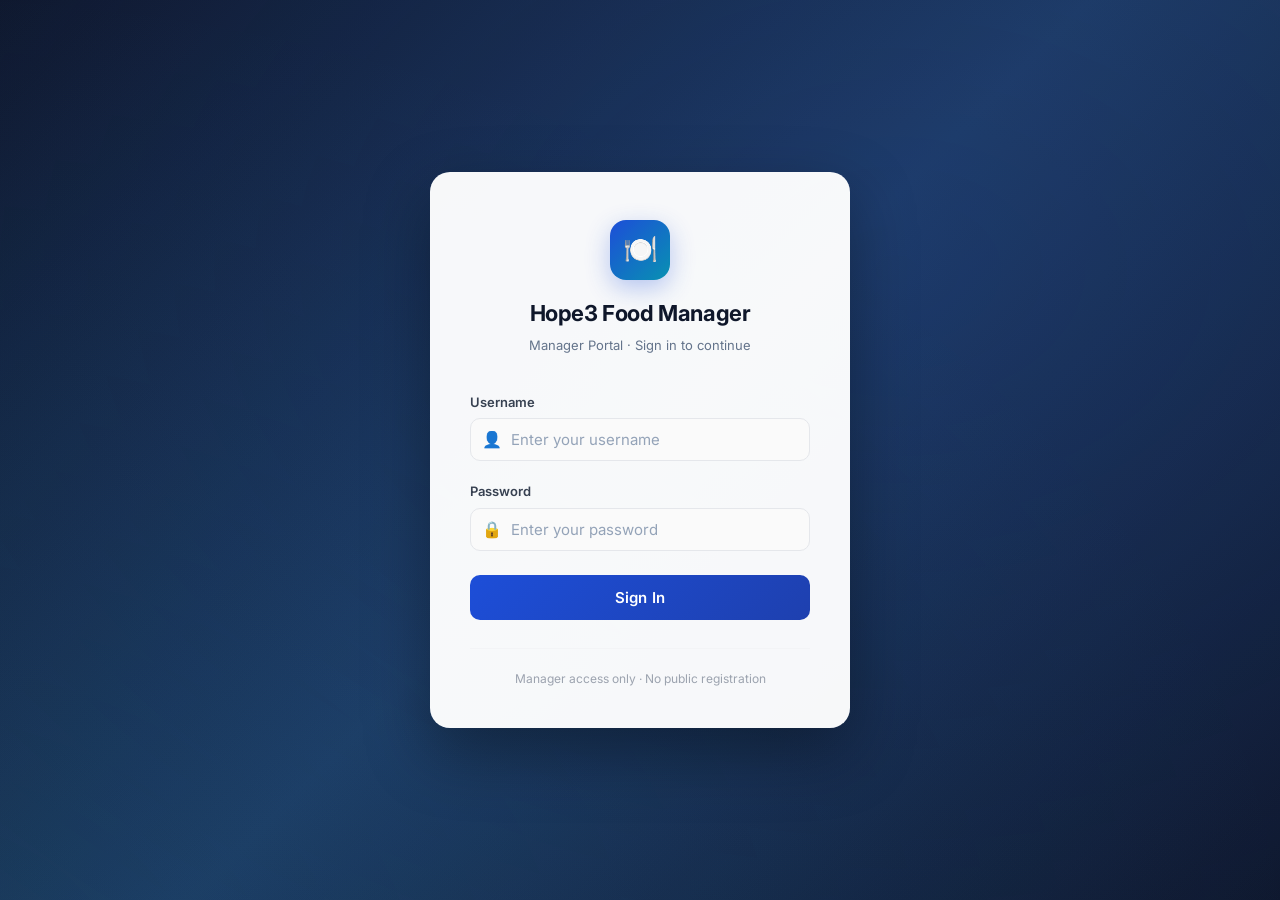
<file: index.html>
<!DOCTYPE html>
<html lang="en">
<head>
  <meta charset="UTF-8">
  <meta name="viewport" content="width=device-width, initial-scale=1.0">
  <title>Hope3 Food Manager</title>
  <meta name="description" content="Hope3 Food Management System — redirecting">
  <script>
    // Redirect to dashboard if authenticated, otherwise to login
    const token = sessionStorage.getItem('fm_token');
    if (token) {
      window.location.replace('dashboard.html');
    } else {
      window.location.replace('login.html');
    }
  </script>
</head>
<body>
  <p>Redirecting…</p>
</body>
</html>
</file>
<file: css/style.css>
/* ============================================================
   style.css — Global design system
   Hope3 Food Management System
   ============================================================ */

@import url('https://fonts.googleapis.com/css2?family=Inter:wght@300;400;500;600;700&display=swap');

/* ── CSS Variables ─────────────────────────────────────────── */
:root {
  /* Brand */
  --color-primary:        #1D4ED8;
  --color-primary-hover:  #1E40AF;
  --color-primary-light:  #EFF6FF;

  /* Status colours */
  --color-eat-bg:         #DCFCE7;
  --color-eat-text:       #15803D;
  --color-eat-border:     #86EFAC;
  --color-eat-solid:      #16A34A;

  --color-not-eat-bg:     #FEE2E2;
  --color-not-eat-text:   #DC2626;
  --color-not-eat-border: #FECACA;
  --color-not-eat-solid:  #DC2626;

  --color-informed-bg:    #E0F2FE;
  --color-informed-text:  #0369A1;
  --color-informed-border:#BAE6FD;
  --color-informed-solid: #0891B2;

  --color-not-set-bg:     #F8FAFC;
  --color-not-set-text:   #94A3B8;
  --color-not-set-border: #CBD5E1;

  /* Surface & background */
  --color-bg:             #F1F5F9;
  --color-surface:        #FFFFFF;
  --color-surface-alt:    #F8FAFC;
  --color-border:         #E2E8F0;
  --color-border-strong:  #CBD5E1;

  /* Text */
  --color-text:           #0F172A;
  --color-text-secondary: #475569;
  --color-text-muted:     #94A3B8;

  /* Feedback */
  --color-success:        #16A34A;
  --color-success-bg:     #F0FDF4;
  --color-error:          #DC2626;
  --color-error-bg:       #FEF2F2;
  --color-warning:        #D97706;
  --color-warning-bg:     #FFFBEB;
  --color-info:           #0369A1;
  --color-info-bg:        #F0F9FF;

  /* Navigation */
  --nav-height:           60px;
  --nav-bg:               #0F172A;
  --nav-text:             #CBD5E1;
  --nav-text-active:      #FFFFFF;
  --nav-border:           #1E293B;

  /* Spacing */
  --space-xs:   4px;
  --space-sm:   8px;
  --space-md:   16px;
  --space-lg:   24px;
  --space-xl:   32px;
  --space-2xl:  48px;

  /* Radius */
  --radius-sm:  6px;
  --radius-md:  10px;
  --radius-lg:  14px;
  --radius-xl:  20px;
  --radius-full: 9999px;

  /* Shadows */
  --shadow-sm:  0 1px 3px rgba(0,0,0,.08), 0 1px 2px rgba(0,0,0,.06);
  --shadow-md:  0 4px 12px rgba(0,0,0,.08), 0 2px 4px rgba(0,0,0,.05);
  --shadow-lg:  0 10px 30px rgba(0,0,0,.10), 0 4px 6px rgba(0,0,0,.05);

  /* Transitions */
  --transition: 0.18s ease;
  --transition-slow: 0.3s ease;
}

/* ── Reset ──────────────────────────────────────────────────── */
*, *::before, *::after {
  box-sizing: border-box;
  margin: 0;
  padding: 0;
}

html {
  font-size: 16px;
  -webkit-text-size-adjust: 100%;
  scroll-behavior: smooth;
}

body {
  font-family: 'Inter', -apple-system, BlinkMacSystemFont, 'Segoe UI', sans-serif;
  background: var(--color-bg);
  color: var(--color-text);
  line-height: 1.6;
  min-height: 100vh;
}

a { color: var(--color-primary); text-decoration: none; }
a:hover { text-decoration: underline; }
button { cursor: pointer; font-family: inherit; }
input, select, textarea { font-family: inherit; }

/* ── Navigation ─────────────────────────────────────────────── */
.nav {
  position: fixed;
  top: 0;
  left: 0;
  right: 0;
  height: var(--nav-height);
  background: var(--nav-bg);
  border-bottom: 1px solid var(--nav-border);
  display: flex;
  align-items: center;
  padding: 0 var(--space-xl);
  z-index: 1000;
  gap: var(--space-xl);
}

.nav-brand {
  display: flex;
  align-items: center;
  gap: var(--space-sm);
  text-decoration: none;
  flex-shrink: 0;
}

.nav-brand-icon {
  width: 32px;
  height: 32px;
  background: var(--color-primary);
  border-radius: var(--radius-sm);
  display: flex;
  align-items: center;
  justify-content: center;
  font-size: 17px;
}

.nav-brand-text {
  font-size: 16px;
  font-weight: 700;
  color: var(--nav-text-active);
  letter-spacing: -0.3px;
}

.nav-links {
  display: flex;
  align-items: center;
  gap: var(--space-xs);
  list-style: none;
  flex: 1;
}

.nav-link {
  display: flex;
  align-items: center;
  gap: var(--space-xs);
  padding: 6px 14px;
  border-radius: var(--radius-sm);
  font-size: 14px;
  font-weight: 500;
  color: var(--nav-text);
  text-decoration: none;
  transition: background var(--transition), color var(--transition);
}

.nav-link:hover {
  background: rgba(255,255,255,.07);
  color: var(--nav-text-active);
  text-decoration: none;
}

.nav-link.active {
  background: rgba(29,78,216,.25);
  color: var(--nav-text-active);
}

.nav-right {
  display: flex;
  align-items: center;
  gap: var(--space-md);
  margin-left: auto;
}

.nav-manager-name {
  font-size: 13px;
  color: var(--nav-text);
}

.nav-manager-name span {
  font-weight: 600;
  color: var(--nav-text-active);
}

.btn-logout {
  display: flex;
  align-items: center;
  gap: var(--space-xs);
  padding: 6px 14px;
  background: transparent;
  border: 1px solid #334155;
  border-radius: var(--radius-sm);
  font-size: 13px;
  font-weight: 500;
  color: var(--nav-text);
  transition: all var(--transition);
}

.btn-logout:hover {
  background: rgba(220,38,38,.15);
  border-color: rgba(220,38,38,.4);
  color: #FCA5A5;
}

/* Page body offset for fixed nav */
.page-body {
  padding-top: var(--nav-height);
  min-height: 100vh;
}

.main-content {
  max-width: 1280px;
  margin: 0 auto;
  padding: var(--space-xl) var(--space-xl);
}

/* ── Page Header ────────────────────────────────────────────── */
.page-header {
  margin-bottom: var(--space-xl);
}

.page-title {
  font-size: 22px;
  font-weight: 700;
  color: var(--color-text);
  letter-spacing: -0.4px;
}

.page-subtitle {
  font-size: 14px;
  color: var(--color-text-secondary);
  margin-top: 4px;
}

/* ── Cards ──────────────────────────────────────────────────── */
.card {
  background: var(--color-surface);
  border: 1px solid var(--color-border);
  border-radius: var(--radius-lg);
  box-shadow: var(--shadow-sm);
}

.card-header {
  padding: var(--space-md) var(--space-lg);
  border-bottom: 1px solid var(--color-border);
  display: flex;
  align-items: center;
  justify-content: space-between;
  gap: var(--space-md);
}

.card-title {
  font-size: 15px;
  font-weight: 600;
  color: var(--color-text);
}

.card-body {
  padding: var(--space-lg);
}

/* ── Buttons ─────────────────────────────────────────────────── */
.btn {
  display: inline-flex;
  align-items: center;
  gap: var(--space-xs);
  padding: 8px 18px;
  border-radius: var(--radius-sm);
  font-size: 14px;
  font-weight: 500;
  border: 1px solid transparent;
  transition: all var(--transition);
  white-space: nowrap;
  line-height: 1;
}

.btn:disabled {
  opacity: 0.5;
  cursor: not-allowed;
}

.btn-primary {
  background: var(--color-primary);
  color: #fff;
  border-color: var(--color-primary);
}
.btn-primary:hover:not(:disabled) { background: var(--color-primary-hover); }

.btn-secondary {
  background: var(--color-surface);
  color: var(--color-text);
  border-color: var(--color-border-strong);
}
.btn-secondary:hover:not(:disabled) {
  background: var(--color-surface-alt);
  border-color: #94A3B8;
}

.btn-danger {
  background: var(--color-error-bg);
  color: var(--color-error);
  border-color: #FECACA;
}
.btn-danger:hover:not(:disabled) {
  background: #FEE2E2;
}

.btn-success {
  background: var(--color-success);
  color: #fff;
}
.btn-success:hover:not(:disabled) { background: #15803D; }

.btn-sm {
  padding: 5px 12px;
  font-size: 13px;
}

.btn-icon {
  padding: 7px;
  border-radius: var(--radius-sm);
}

/* ── Form Elements ──────────────────────────────────────────── */
.form-group {
  display: flex;
  flex-direction: column;
  gap: 6px;
}

.form-label {
  font-size: 13px;
  font-weight: 500;
  color: var(--color-text-secondary);
}

.form-input,
.form-select {
  padding: 9px 12px;
  background: var(--color-surface);
  border: 1px solid var(--color-border-strong);
  border-radius: var(--radius-sm);
  font-size: 14px;
  color: var(--color-text);
  transition: border-color var(--transition), box-shadow var(--transition);
  width: 100%;
}

.form-input:focus,
.form-select:focus {
  outline: none;
  border-color: var(--color-primary);
  box-shadow: 0 0 0 3px rgba(29,78,216,.12);
}

.form-input::placeholder { color: var(--color-text-muted); }

/* ── Search Bar ─────────────────────────────────────────────── */
.search-wrap {
  position: relative;
}

.search-wrap .search-icon {
  position: absolute;
  left: 11px;
  top: 50%;
  transform: translateY(-50%);
  color: var(--color-text-muted);
  pointer-events: none;
  font-size: 15px;
}

.search-input {
  padding-left: 36px !important;
}

/* ── Status Badges ──────────────────────────────────────────── */
.status-badge {
  display: inline-flex;
  align-items: center;
  justify-content: center;
  gap: 5px;
  padding: 5px 14px;
  border-radius: var(--radius-full);
  font-size: 12.5px;
  font-weight: 600;
  border: 1.5px solid transparent;
  cursor: pointer;
  transition: all var(--transition);
  min-width: 108px;
  user-select: none;
  white-space: nowrap;
}

.status-badge:hover {
  filter: brightness(0.93);
  transform: scale(1.02);
}

.status-eat {
  background: var(--color-eat-bg);
  color: var(--color-eat-text);
  border-color: var(--color-eat-border);
}

.status-not-eat {
  background: var(--color-not-eat-bg);
  color: var(--color-not-eat-text);
  border-color: var(--color-not-eat-border);
}

.status-informed {
  background: var(--color-informed-bg);
  color: var(--color-informed-text);
  border-color: var(--color-informed-border);
}

.status-not-set {
  background: var(--color-not-set-bg);
  color: var(--color-not-set-text);
  border-color: var(--color-not-set-border);
  border-style: dashed;
}

/* Changed indicator */
.status-badge.changed {
  outline: 2px solid var(--color-warning);
  outline-offset: 1px;
}

/* ── Tables ─────────────────────────────────────────────────── */
.table-wrapper {
  overflow-x: auto;
  -webkit-overflow-scrolling: touch;
}

.data-table {
  width: 100%;
  border-collapse: collapse;
  font-size: 14px;
}

.data-table th {
  text-align: left;
  font-size: 12px;
  font-weight: 600;
  color: var(--color-text-muted);
  text-transform: uppercase;
  letter-spacing: 0.6px;
  padding: 10px 16px;
  background: var(--color-surface-alt);
  border-bottom: 1px solid var(--color-border);
  white-space: nowrap;
  position: sticky;
  top: 0;
}

.data-table td {
  padding: 12px 16px;
  border-bottom: 1px solid var(--color-border);
  vertical-align: middle;
}

.data-table tbody tr:last-child td { border-bottom: none; }

.data-table tbody tr {
  transition: background var(--transition);
}

.data-table tbody tr:hover {
  background: var(--color-surface-alt);
}

/* ── Toast Notifications ────────────────────────────────────── */
.toast-container {
  position: fixed;
  top: calc(var(--nav-height) + 12px);
  right: var(--space-lg);
  z-index: 9999;
  display: flex;
  flex-direction: column;
  gap: var(--space-sm);
  pointer-events: none;
}

.toast {
  display: flex;
  align-items: center;
  gap: 10px;
  padding: 12px 18px;
  border-radius: var(--radius-md);
  box-shadow: var(--shadow-lg);
  font-size: 14px;
  font-weight: 500;
  max-width: 360px;
  pointer-events: auto;
  animation: toast-slide-in 0.25s ease;
  border: 1px solid transparent;
}

.toast-icon { font-size: 16px; flex-shrink: 0; }

.toast-success {
  background: var(--color-success-bg);
  color: var(--color-success);
  border-color: #BBF7D0;
}
.toast-error {
  background: var(--color-error-bg);
  color: var(--color-error);
  border-color: #FECACA;
}
.toast-warning {
  background: var(--color-warning-bg);
  color: var(--color-warning);
  border-color: #FDE68A;
}
.toast-info {
  background: var(--color-info-bg);
  color: var(--color-info);
  border-color: #BAE6FD;
}

.toast-exit {
  animation: toast-slide-out 0.22s ease forwards;
}

@keyframes toast-slide-in {
  from { opacity: 0; transform: translateX(24px); }
  to   { opacity: 1; transform: translateX(0); }
}

@keyframes toast-slide-out {
  from { opacity: 1; transform: translateX(0); }
  to   { opacity: 0; transform: translateX(24px); }
}

/* ── Modal ───────────────────────────────────────────────────── */
.modal-overlay {
  position: fixed;
  inset: 0;
  background: rgba(0,0,0,.45);
  z-index: 2000;
  display: flex;
  align-items: center;
  justify-content: center;
  padding: var(--space-lg);
  animation: fade-in 0.18s ease;
}

.modal {
  background: var(--color-surface);
  border-radius: var(--radius-lg);
  box-shadow: var(--shadow-lg);
  width: 100%;
  max-width: 460px;
  animation: modal-slide-in 0.2s ease;
}

.modal-header {
  display: flex;
  align-items: center;
  justify-content: space-between;
  padding: var(--space-md) var(--space-lg);
  border-bottom: 1px solid var(--color-border);
}

.modal-title {
  font-size: 16px;
  font-weight: 600;
}

.modal-close {
  background: none;
  border: none;
  font-size: 20px;
  color: var(--color-text-muted);
  padding: 4px;
  border-radius: 4px;
  transition: all var(--transition);
}
.modal-close:hover { background: var(--color-surface-alt); color: var(--color-text); }

.modal-body {
  padding: var(--space-lg);
  display: flex;
  flex-direction: column;
  gap: var(--space-md);
}

.modal-footer {
  display: flex;
  gap: var(--space-sm);
  justify-content: flex-end;
  padding: var(--space-md) var(--space-lg);
  border-top: 1px solid var(--color-border);
}

@keyframes fade-in {
  from { opacity: 0; }
  to   { opacity: 1; }
}

@keyframes modal-slide-in {
  from { opacity: 0; transform: translateY(-16px) scale(0.97); }
  to   { opacity: 1; transform: translateY(0) scale(1); }
}

/* ── Loading Overlay ────────────────────────────────────────── */
.loading-overlay {
  position: absolute;
  inset: 0;
  background: rgba(255,255,255,.75);
  border-radius: inherit;
  display: flex;
  align-items: center;
  justify-content: center;
  z-index: 10;
}

.spinner {
  width: 28px;
  height: 28px;
  border: 3px solid var(--color-border);
  border-top-color: var(--color-primary);
  border-radius: 50%;
  animation: spin 0.7s linear infinite;
}

@keyframes spin { to { transform: rotate(360deg); } }

/* ── Empty State ─────────────────────────────────────────────── */
.empty-state {
  display: flex;
  flex-direction: column;
  align-items: center;
  justify-content: center;
  padding: var(--space-2xl) var(--space-xl);
  text-align: center;
  color: var(--color-text-muted);
}

.empty-icon {
  font-size: 40px;
  margin-bottom: var(--space-md);
  opacity: 0.5;
}

.empty-title {
  font-size: 15px;
  font-weight: 600;
  color: var(--color-text-secondary);
  margin-bottom: 6px;
}

.empty-subtitle {
  font-size: 13px;
}

/* ── Badge / Pill ────────────────────────────────────────────── */
.badge {
  display: inline-flex;
  align-items: center;
  padding: 2px 10px;
  border-radius: var(--radius-full);
  font-size: 12px;
  font-weight: 600;
}

.badge-active   { background: var(--color-eat-bg);    color: var(--color-eat-text); }
.badge-inactive { background: var(--color-not-eat-bg); color: var(--color-not-eat-text); }

/* ── Utilities ───────────────────────────────────────────────── */
.text-muted    { color: var(--color-text-muted); font-size: 13px; }
.text-sm       { font-size: 13px; }
.text-xs       { font-size: 12px; }
.fw-600        { font-weight: 600; }
.d-none        { display: none !important; }
.sr-only {
  position: absolute; width: 1px; height: 1px;
  padding: 0; margin: -1px; overflow: hidden;
  clip: rect(0,0,0,0); white-space: nowrap; border: 0;
}

.flex          { display: flex; }
.flex-center   { display: flex; align-items: center; }
.gap-sm        { gap: var(--space-sm); }
.gap-md        { gap: var(--space-md); }
.mt-sm         { margin-top: var(--space-sm); }
.mt-md         { margin-top: var(--space-md); }
.ml-auto       { margin-left: auto; }

/* ── Responsive ──────────────────────────────────────────────── */
@media (max-width: 768px) {
  .main-content {
    padding: var(--space-md);
  }

  .nav {
    padding: 0 var(--space-md);
    gap: var(--space-md);
  }

  .nav-brand-text { display: none; }

  .nav-manager-name { display: none; }
}

@media (max-width: 480px) {
  .nav-links .nav-link span { display: none; }
  .nav-link { padding: 6px 10px; }
}
</file>
<file: css/attendance.css>
/* ============================================================
   attendance.css — College Attendance Page Styles
   Hope3 Food Management System
   ============================================================ */

/* ── Attendance Status Colours ──────────────────────────────── */
:root {
  --color-present-bg:     #DCFCE7;
  --color-present-text:   #15803D;
  --color-present-border: #86EFAC;
  --color-present-solid:  #16A34A;

  --color-absent-bg:      #FEE2E2;
  --color-absent-text:    #DC2626;
  --color-absent-border:  #FECACA;
  --color-absent-solid:   #DC2626;

  --color-not-marked-bg:     #F8FAFC;
  --color-not-marked-text:   #94A3B8;
  --color-not-marked-border: #CBD5E1;
}

/* ── Date Navigator (reused from dashboard) ─────────────────── */
.date-navigator {
  display: flex;
  align-items: center;
  justify-content: center;
  gap: var(--space-sm);
  margin-bottom: var(--space-xl);
  flex-wrap: wrap;
}

.btn-nav-arrow {
  width: 38px;
  height: 38px;
  border-radius: var(--radius-sm);
  border: 1px solid var(--color-border-strong);
  background: var(--color-surface);
  font-size: 18px;
  color: var(--color-text-secondary);
  display: flex;
  align-items: center;
  justify-content: center;
  transition: all var(--transition);
  flex-shrink: 0;
}

.btn-nav-arrow:hover {
  background: var(--color-primary);
  color: #fff;
  border-color: var(--color-primary);
}

.date-display {
  display: flex;
  align-items: center;
  gap: var(--space-sm);
  padding: 8px 20px;
  background: var(--color-surface);
  border: 1px solid var(--color-border-strong);
  border-radius: var(--radius-md);
  cursor: pointer;
  min-width: 200px;
  transition: all var(--transition);
  box-shadow: var(--shadow-sm);
}

.date-display:hover {
  border-color: var(--color-primary);
  box-shadow: 0 0 0 3px rgba(29,78,216,.10);
}

.date-text {
  font-size: 15px;
  font-weight: 600;
  color: var(--color-text);
}

.date-day-label {
  font-size: 12px;
  color: var(--color-text-muted);
}

.date-picker-input {
  position: absolute;
  opacity: 0;
  pointer-events: none;
  width: 0;
  height: 0;
}

.btn-today {
  padding: 8px 16px;
  background: var(--color-primary-light);
  border: 1px solid rgba(29,78,216,.2);
  border-radius: var(--radius-sm);
  font-size: 13px;
  font-weight: 600;
  color: var(--color-primary);
  transition: all var(--transition);
}

.btn-today:hover {
  background: var(--color-primary);
  color: #fff;
  border-color: var(--color-primary);
}

/* ── Summary Cards ──────────────────────────────────────────── */
.att-summary-cards {
  display: grid;
  grid-template-columns: repeat(3, 1fr);
  gap: var(--space-md);
  margin-bottom: var(--space-xl);
}

@media (max-width: 640px) {
  .att-summary-cards {
    grid-template-columns: 1fr;
  }
}

.att-summary-card {
  background: var(--color-surface);
  border: 1px solid var(--color-border);
  border-radius: var(--radius-lg);
  box-shadow: var(--shadow-sm);
  padding: var(--space-lg);
  display: flex;
  align-items: center;
  gap: var(--space-md);
  transition: box-shadow var(--transition);
}

.att-summary-card:hover {
  box-shadow: var(--shadow-md);
}

.att-summary-icon {
  width: 48px;
  height: 48px;
  border-radius: var(--radius-md);
  display: flex;
  align-items: center;
  justify-content: center;
  font-size: 22px;
  flex-shrink: 0;
}

.att-summary-card-total .att-summary-icon  { background: #EFF6FF; }
.att-summary-card-present .att-summary-icon { background: var(--color-present-bg); }
.att-summary-card-absent .att-summary-icon  { background: var(--color-absent-bg); }

.att-summary-info {}

.att-summary-value {
  font-size: 28px;
  font-weight: 700;
  color: var(--color-text);
  line-height: 1.1;
}

.att-summary-card-present .att-summary-value { color: var(--color-present-text); }
.att-summary-card-absent .att-summary-value  { color: var(--color-absent-text); }

.att-summary-label {
  font-size: 13px;
  color: var(--color-text-muted);
  margin-top: 2px;
}

/* ── Unsaved Banner ─────────────────────────────────────────── */
.unsaved-banner {
  display: flex;
  align-items: center;
  justify-content: space-between;
  gap: var(--space-md);
  padding: 12px var(--space-lg);
  background: var(--color-warning-bg);
  border: 1px solid #FDE68A;
  border-radius: var(--radius-md);
  margin-bottom: var(--space-md);
  animation: slide-down 0.2s ease;
  flex-wrap: wrap;
}

@keyframes slide-down {
  from { opacity: 0; transform: translateY(-8px); }
  to   { opacity: 1; transform: translateY(0); }
}

.unsaved-text {
  display: flex;
  align-items: center;
  gap: var(--space-sm);
  font-size: 14px;
  font-weight: 500;
  color: var(--color-warning);
}

.unsaved-actions {
  display: flex;
  gap: var(--space-sm);
}

/* ── Attendance Table Section ───────────────────────────────── */
.att-table-section {
  background: var(--color-surface);
  border: 1px solid var(--color-border);
  border-radius: var(--radius-lg);
  box-shadow: var(--shadow-sm);
  overflow: hidden;
  position: relative;
}

.att-table-header {
  display: flex;
  align-items: center;
  justify-content: space-between;
  gap: var(--space-md);
  padding: var(--space-md) var(--space-lg);
  border-bottom: 1px solid var(--color-border);
  flex-wrap: wrap;
}

.att-table-title {
  font-size: 15px;
  font-weight: 600;
  color: var(--color-text);
}

.att-table-subtitle {
  font-size: 13px;
  color: var(--color-text-muted);
  margin-top: 2px;
}

.att-table-actions {
  display: flex;
  align-items: center;
  gap: var(--space-sm);
  flex-wrap: wrap;
}

/* Attendance table */
.att-table {
  width: 100%;
  border-collapse: collapse;
  font-size: 14px;
}

.att-table th {
  text-align: left;
  font-size: 12px;
  font-weight: 600;
  color: var(--color-text-muted);
  text-transform: uppercase;
  letter-spacing: 0.6px;
  padding: 10px 20px;
  background: var(--color-surface-alt);
  border-bottom: 1px solid var(--color-border);
  white-space: nowrap;
}

.att-table td {
  padding: 12px 20px;
  border-bottom: 1px solid var(--color-border);
  vertical-align: middle;
}

.att-table tbody tr:last-child td { border-bottom: none; }

.att-table tbody tr {
  transition: background var(--transition);
}

.att-table tbody tr:hover {
  background: var(--color-surface-alt);
}

.att-col-no     { width: 48px; }
.att-col-name   {}
.att-col-status { width: 160px; text-align: center; }
.att-col-actions { width: 80px; text-align: center; }

.att-student-name {
  font-weight: 500;
  color: var(--color-text);
}

.att-student-id {
  font-size: 11px;
  color: var(--color-text-muted);
  margin-top: 2px;
}

/* ── Attendance Status Badges ───────────────────────────────── */
.att-badge {
  display: inline-flex;
  align-items: center;
  justify-content: center;
  gap: 5px;
  padding: 6px 18px;
  border-radius: var(--radius-full);
  font-size: 13px;
  font-weight: 600;
  border: 1.5px solid transparent;
  cursor: pointer;
  transition: all var(--transition);
  min-width: 110px;
  user-select: none;
  white-space: nowrap;
}

.att-badge:hover {
  filter: brightness(0.93);
  transform: scale(1.03);
}

.att-badge.changed {
  outline: 2px solid var(--color-warning);
  outline-offset: 1px;
}

.att-badge-present {
  background: var(--color-present-bg);
  color: var(--color-present-text);
  border-color: var(--color-present-border);
}

.att-badge-absent {
  background: var(--color-absent-bg);
  color: var(--color-absent-text);
  border-color: var(--color-absent-border);
}

.att-badge-not-marked {
  background: var(--color-not-marked-bg);
  color: var(--color-not-marked-text);
  border-color: var(--color-not-marked-border);
  border-style: dashed;
}

/* ── Action buttons inside table ────────────────────────────── */
.att-row-btn {
  background: none;
  border: none;
  padding: 5px;
  border-radius: var(--radius-sm);
  color: var(--color-text-muted);
  font-size: 15px;
  transition: all var(--transition);
  cursor: pointer;
}

.att-row-btn:hover {
  background: var(--color-surface-alt);
  color: var(--color-text);
}

/* ── Bulk action bar ────────────────────────────────────────── */
.att-bulk-bar {
  display: flex;
  align-items: center;
  gap: var(--space-sm);
  padding: var(--space-sm) var(--space-lg);
  background: var(--color-surface-alt);
  border-bottom: 1px solid var(--color-border);
  flex-wrap: wrap;
}

.att-bulk-label {
  font-size: 12px;
  font-weight: 600;
  color: var(--color-text-muted);
  text-transform: uppercase;
  letter-spacing: 0.5px;
  margin-right: var(--space-xs);
}

.att-bulk-btn {
  display: inline-flex;
  align-items: center;
  gap: 5px;
  padding: 5px 14px;
  border-radius: var(--radius-full);
  font-size: 12px;
  font-weight: 600;
  border: 1.5px solid transparent;
  cursor: pointer;
  transition: all var(--transition);
}

.att-bulk-btn-present {
  background: var(--color-present-bg);
  color: var(--color-present-text);
  border-color: var(--color-present-border);
}
.att-bulk-btn-present:hover { background: #bbf7d0; }

.att-bulk-btn-absent {
  background: var(--color-absent-bg);
  color: var(--color-absent-text);
  border-color: var(--color-absent-border);
}
.att-bulk-btn-absent:hover { background: #fecaca; }

/* ── Legend ─────────────────────────────────────────────────── */
.att-legend {
  display: flex;
  align-items: center;
  gap: var(--space-md);
  margin-top: var(--space-md);
  flex-wrap: wrap;
  justify-content: center;
}

/* ── Students manage section ────────────────────────────────── */
.att-manage-bar {
  display: flex;
  align-items: center;
  justify-content: space-between;
  gap: var(--space-md);
  margin-bottom: var(--space-md);
  flex-wrap: wrap;
}

/* ── Percentage badge ───────────────────────────────────────── */
.att-pct {
  font-size: 12px;
  font-weight: 700;
  padding: 2px 8px;
  border-radius: var(--radius-full);
}

.att-pct-high   { background: var(--color-present-bg); color: var(--color-present-text); }
.att-pct-medium { background: var(--color-warning-bg); color: var(--color-warning); }
.att-pct-low    { background: var(--color-absent-bg);  color: var(--color-absent-text); }
</file>
<file: css/dashboard.css>
/* ============================================================
   dashboard.css — Dashboard page styles
   Hope3 Food Management System
   ============================================================ */

/* ── Date Navigator ─────────────────────────────────────────── */
.date-navigator {
  display: flex;
  align-items: center;
  gap: 10px;
  margin-bottom: var(--space-xl);
  flex-wrap: wrap;
}

.date-display {
  display: flex;
  align-items: center;
  gap: 10px;
  background: var(--color-surface);
  border: 1px solid var(--color-border-strong);
  border-radius: var(--radius-md);
  padding: 8px 18px;
  cursor: pointer;
  transition: all var(--transition);
  box-shadow: var(--shadow-sm);
}

.date-display:hover {
  border-color: var(--color-primary);
  box-shadow: 0 0 0 3px rgba(29,78,216,.08);
}

.date-text {
  font-size: 17px;
  font-weight: 700;
  color: var(--color-text);
  letter-spacing: -0.3px;
}

.date-day-label {
  font-size: 12px;
  color: var(--color-text-muted);
  font-weight: 500;
}

.date-picker-input {
  position: absolute;
  opacity: 0;
  pointer-events: none;
  width: 1px;
  height: 1px;
}

.btn-nav-arrow {
  width: 38px;
  height: 38px;
  display: flex;
  align-items: center;
  justify-content: center;
  background: var(--color-surface);
  border: 1px solid var(--color-border-strong);
  border-radius: var(--radius-sm);
  font-size: 16px;
  color: var(--color-text-secondary);
  transition: all var(--transition);
  box-shadow: var(--shadow-sm);
}

.btn-nav-arrow:hover {
  background: var(--color-primary-light);
  border-color: var(--color-primary);
  color: var(--color-primary);
}

.btn-today {
  padding: 7px 16px;
  background: var(--color-primary-light);
  border: 1px solid rgba(29,78,216,.2);
  border-radius: var(--radius-sm);
  color: var(--color-primary);
  font-size: 13px;
  font-weight: 600;
  transition: all var(--transition);
}

.btn-today:hover {
  background: var(--color-primary);
  color: #fff;
  border-color: var(--color-primary);
}

/* ── Summary Cards ──────────────────────────────────────────── */
.summary-cards {
  display: grid;
  grid-template-columns: repeat(3, 1fr);
  gap: var(--space-md);
  margin-bottom: var(--space-xl);
}

.summary-card {
  background: var(--color-surface);
  border: 1px solid var(--color-border);
  border-radius: var(--radius-lg);
  padding: var(--space-lg);
  box-shadow: var(--shadow-sm);
  position: relative;
  overflow: hidden;
}

.summary-card::before {
  content: '';
  position: absolute;
  top: 0;
  left: 0;
  right: 0;
  height: 3px;
}

.summary-card-breakfast::before { background: linear-gradient(90deg, #F59E0B, #FBBF24); }
.summary-card-lunch::before     { background: linear-gradient(90deg, #1D4ED8, #60A5FA); }
.summary-card-dinner::before    { background: linear-gradient(90deg, #7C3AED, #A78BFA); }

.summary-card-header {
  display: flex;
  align-items: center;
  gap: 10px;
  margin-bottom: var(--space-md);
}

.summary-meal-icon {
  width: 36px;
  height: 36px;
  border-radius: var(--radius-sm);
  display: flex;
  align-items: center;
  justify-content: center;
  font-size: 18px;
}

.icon-breakfast { background: #FEF3C7; }
.icon-lunch     { background: #EFF6FF; }
.icon-dinner    { background: #F5F3FF; }

.summary-meal-name {
  font-size: 15px;
  font-weight: 700;
  color: var(--color-text);
}

.summary-stats {
  display: flex;
  flex-direction: column;
  gap: 8px;
}

.summary-stat-row {
  display: flex;
  align-items: center;
  justify-content: space-between;
}

.summary-stat-label {
  display: flex;
  align-items: center;
  gap: 7px;
  font-size: 13px;
  color: var(--color-text-secondary);
  font-weight: 500;
}

.summary-stat-dot {
  width: 8px;
  height: 8px;
  border-radius: 50%;
}

.dot-eat      { background: var(--color-eat-solid); }
.dot-not-eat  { background: var(--color-not-eat-solid); }
.dot-informed { background: var(--color-informed-solid); }

.summary-stat-value {
  font-size: 20px;
  font-weight: 700;
  color: var(--color-text);
  min-width: 28px;
  text-align: right;
}

.summary-skeleton {
  height: 20px;
  background: linear-gradient(90deg, #F1F5F9 25%, #E2E8F0 50%, #F1F5F9 75%);
  background-size: 200% 100%;
  border-radius: 4px;
  animation: shimmer 1.4s infinite;
}

@keyframes shimmer {
  0%   { background-position: -200% 0; }
  100% { background-position:  200% 0; }
}

/* ── Unsaved Changes Banner ─────────────────────────────────── */
.unsaved-banner {
  display: flex;
  align-items: center;
  justify-content: space-between;
  gap: var(--space-md);
  padding: 12px 20px;
  background: linear-gradient(135deg, #FFFBEB, #FEF3C7);
  border: 1px solid #FDE68A;
  border-radius: var(--radius-md);
  margin-bottom: var(--space-md);
  animation: banner-slide-down 0.2s ease;
}

@keyframes banner-slide-down {
  from { opacity: 0; transform: translateY(-8px); }
  to   { opacity: 1; transform: translateY(0); }
}

.unsaved-text {
  display: flex;
  align-items: center;
  gap: 8px;
  font-size: 14px;
  font-weight: 600;
  color: #92400E;
}

.unsaved-icon { font-size: 16px; }

.unsaved-actions {
  display: flex;
  gap: var(--space-sm);
  flex-shrink: 0;
}

/* ── Meal Table Section ─────────────────────────────────────── */
.table-section {
  background: var(--color-surface);
  border: 1px solid var(--color-border);
  border-radius: var(--radius-lg);
  box-shadow: var(--shadow-sm);
  overflow: hidden;
  position: relative;
}

.table-section-header {
  display: flex;
  align-items: center;
  justify-content: space-between;
  padding: var(--space-md) var(--space-lg);
  border-bottom: 1px solid var(--color-border);
  gap: var(--space-md);
  flex-wrap: wrap;
}

.table-section-title {
  font-size: 15px;
  font-weight: 700;
  color: var(--color-text);
}

.table-section-subtitle {
  font-size: 12px;
  color: var(--color-text-muted);
  margin-top: 2px;
}

/* Meal table */
.meal-table {
  width: 100%;
  border-collapse: collapse;
  min-width: 600px;
}

.meal-table th {
  text-align: center;
  font-size: 11.5px;
  font-weight: 700;
  text-transform: uppercase;
  letter-spacing: 0.8px;
  padding: 12px 20px;
  background: #F8FAFC;
  border-bottom: 1px solid var(--color-border);
  color: var(--color-text-muted);
  position: sticky;
  top: 0;
  z-index: 1;
}

.meal-table th:first-child {
  text-align: left;
  width: 180px;
  min-width: 140px;
}

.meal-table th.th-breakfast { color: #D97706; }
.meal-table th.th-lunch     { color: var(--color-primary); }
.meal-table th.th-dinner    { color: #7C3AED; }

.meal-table td {
  padding: 10px 20px;
  border-bottom: 1px solid #F1F5F9;
  vertical-align: middle;
  text-align: center;
}

.meal-table td:first-child { text-align: left; }

.meal-table tbody tr:last-child td { border-bottom: none; }

.meal-table tbody tr {
  transition: background var(--transition);
}

.meal-table tbody tr:hover { background: #FAFBFC; }

.meal-table tbody tr.row-hidden { display: none; }

/* Member cell */
.member-cell {
  display: flex;
  align-items: center;
  gap: 10px;
}

.member-avatar {
  width: 32px;
  height: 32px;
  border-radius: 50%;
  background: linear-gradient(135deg, #1D4ED8, #0891B2);
  display: flex;
  align-items: center;
  justify-content: center;
  color: #fff;
  font-size: 12px;
  font-weight: 700;
  flex-shrink: 0;
}

.member-name {
  font-size: 14px;
  font-weight: 600;
  color: var(--color-text);
}

/* Status cell */
.status-cell { padding: 8px 12px; }

/* Loading state for table rows */
.table-loading td {
  padding: 8px 20px;
}

.row-skeleton {
  height: 36px;
  background: linear-gradient(90deg, #F1F5F9 25%, #E2E8F0 50%, #F1F5F9 75%);
  background-size: 200% 100%;
  border-radius: 6px;
  animation: shimmer 1.4s infinite;
}

/* ── Responsive ──────────────────────────────────────────────── */
@media (max-width: 900px) {
  .summary-cards { grid-template-columns: 1fr; }
}

@media (max-width: 600px) {
  .date-navigator { gap: 6px; }
  .date-text { font-size: 14px; }
  .unsaved-banner { flex-direction: column; align-items: flex-start; }
  .table-section-header { flex-direction: column; align-items: flex-start; }
}
</file>
<file: css/history.css>
/* ============================================================
   history.css — History & Reports page styles
   Hope3 Food Management System
   ============================================================ */

/* ── Tabs ────────────────────────────────────────────────────── */
.tabs {
  display: flex;
  gap: 0;
  background: var(--color-surface-alt);
  border-radius: var(--radius-md);
  padding: 4px;
  margin-bottom: var(--space-xl);
  border: 1px solid var(--color-border);
  width: fit-content;
}

.tab-btn {
  padding: 8px 20px;
  border-radius: calc(var(--radius-md) - 4px);
  font-size: 13.5px;
  font-weight: 600;
  color: var(--color-text-secondary);
  background: transparent;
  border: none;
  transition: all var(--transition);
  white-space: nowrap;
  display: flex;
  align-items: center;
  gap: 6px;
}

.tab-btn:hover { color: var(--color-text); background: rgba(0,0,0,.04); }

.tab-btn.active {
  background: var(--color-surface);
  color: var(--color-primary);
  box-shadow: var(--shadow-sm);
}

.tab-panel { display: none; }
.tab-panel.active { display: block; }

/* ── Filter Panel ────────────────────────────────────────────── */
.filter-panel {
  background: var(--color-surface);
  border: 1px solid var(--color-border);
  border-radius: var(--radius-lg);
  padding: var(--space-lg);
  margin-bottom: var(--space-md);
  box-shadow: var(--shadow-sm);
}

.filter-panel-header {
  display: flex;
  align-items: center;
  justify-content: space-between;
  margin-bottom: var(--space-md);
}

.filter-panel-title {
  font-size: 14px;
  font-weight: 700;
  color: var(--color-text);
  display: flex;
  align-items: center;
  gap: 8px;
}

/* Quick filter chips */
.quick-filters {
  display: flex;
  gap: var(--space-sm);
  flex-wrap: wrap;
  margin-bottom: var(--space-md);
}

.chip {
  padding: 5px 14px;
  border-radius: var(--radius-full);
  font-size: 12.5px;
  font-weight: 600;
  border: 1.5px solid var(--color-border-strong);
  background: var(--color-surface);
  color: var(--color-text-secondary);
  transition: all var(--transition);
  cursor: pointer;
}

.chip:hover {
  border-color: var(--color-primary);
  color: var(--color-primary);
  background: var(--color-primary-light);
}

.chip.active {
  background: var(--color-primary);
  border-color: var(--color-primary);
  color: #fff;
}

/* Filter row grid */
.filter-grid {
  display: grid;
  grid-template-columns: repeat(auto-fill, minmax(180px, 1fr));
  gap: var(--space-md);
  align-items: end;
}

.filter-grid .form-group { margin: 0; }

.filter-actions {
  display: flex;
  gap: var(--space-sm);
  align-items: flex-end;
  padding-top: 1px;
}

/* ── Results Card ────────────────────────────────────────────── */
.results-card {
  background: var(--color-surface);
  border: 1px solid var(--color-border);
  border-radius: var(--radius-lg);
  box-shadow: var(--shadow-sm);
  overflow: hidden;
}

.results-header {
  display: flex;
  align-items: center;
  justify-content: space-between;
  padding: var(--space-md) var(--space-lg);
  border-bottom: 1px solid var(--color-border);
  gap: var(--space-md);
  flex-wrap: wrap;
}

.results-count {
  font-size: 13px;
  color: var(--color-text-muted);
}

.results-count strong {
  color: var(--color-text);
  font-weight: 700;
}

/* History records table */
.history-table .col-date   { min-width: 110px; }
.history-table .col-day    { min-width: 90px; }
.history-table .col-member { min-width: 130px; }
.history-table .col-meal   { min-width: 110px; }
.history-table .col-status { min-width: 120px; }
.history-table .col-saved  { min-width: 130px; }
.history-table .col-by     { min-width: 100px; }

.meal-tag {
  display: inline-flex;
  align-items: center;
  gap: 5px;
  padding: 3px 10px;
  border-radius: var(--radius-full);
  font-size: 12px;
  font-weight: 600;
}

.meal-breakfast { background: #FEF3C7; color: #D97706; }
.meal-lunch     { background: #EFF6FF; color: #1D4ED8; }
.meal-dinner    { background: #F5F3FF; color: #7C3AED; }

/* ── Pagination ──────────────────────────────────────────────── */
.pagination {
  display: flex;
  align-items: center;
  justify-content: center;
  gap: 6px;
  padding: var(--space-md) var(--space-lg);
  border-top: 1px solid var(--color-border);
}

.page-btn {
  min-width: 36px;
  height: 36px;
  display: flex;
  align-items: center;
  justify-content: center;
  border-radius: var(--radius-sm);
  font-size: 13px;
  font-weight: 500;
  border: 1px solid var(--color-border);
  background: var(--color-surface);
  color: var(--color-text-secondary);
  transition: all var(--transition);
}

.page-btn:hover:not(:disabled) {
  border-color: var(--color-primary);
  color: var(--color-primary);
}

.page-btn.active {
  background: var(--color-primary);
  border-color: var(--color-primary);
  color: #fff;
  font-weight: 700;
}

.page-btn:disabled { opacity: 0.4; cursor: not-allowed; }

.page-info {
  font-size: 13px;
  color: var(--color-text-muted);
  padding: 0 4px;
}

/* ── Day Report ──────────────────────────────────────────────── */
.day-report-header {
  display: flex;
  align-items: center;
  gap: var(--space-md);
  margin-bottom: var(--space-xl);
  flex-wrap: wrap;
}

.day-report-date-input {
  max-width: 220px;
}

.report-meals-grid {
  display: grid;
  grid-template-columns: repeat(3, 1fr);
  gap: var(--space-md);
  margin-bottom: var(--space-xl);
}

.report-meal-card {
  background: var(--color-surface);
  border: 1px solid var(--color-border);
  border-radius: var(--radius-lg);
  padding: var(--space-lg);
  box-shadow: var(--shadow-sm);
}

.report-meal-title {
  font-size: 14px;
  font-weight: 700;
  margin-bottom: var(--space-md);
  display: flex;
  align-items: center;
  gap: 8px;
}

.report-stat {
  display: flex;
  align-items: center;
  justify-content: space-between;
  padding: 6px 0;
  font-size: 14px;
}

.report-stat + .report-stat {
  border-top: 1px dashed var(--color-border);
}

.report-stat-label {
  display: flex;
  align-items: center;
  gap: 8px;
  color: var(--color-text-secondary);
}

.report-stat-num {
  font-size: 22px;
  font-weight: 700;
  color: var(--color-text);
}

/* Member detail in day report */
.member-detail-table th:first-child,
.member-detail-table td:first-child { text-align: left; }

/* ── Month Report ────────────────────────────────────────────── */
.month-report-header {
  display: flex;
  align-items: center;
  gap: var(--space-md);
  margin-bottom: var(--space-xl);
  flex-wrap: wrap;
}

.month-report-controls {
  display: flex;
  gap: var(--space-sm);
  align-items: flex-end;
  flex-wrap: wrap;
}

.month-input-group {
  display: flex;
  gap: var(--space-sm);
}

.month-input-group .form-group { min-width: 100px; }

.overall-stats {
  display: grid;
  grid-template-columns: repeat(auto-fill, minmax(200px, 1fr));
  gap: var(--space-md);
  margin-bottom: var(--space-xl);
}

.stat-card {
  background: var(--color-surface);
  border: 1px solid var(--color-border);
  border-radius: var(--radius-lg);
  padding: var(--space-md) var(--space-lg);
  box-shadow: var(--shadow-sm);
  display: flex;
  align-items: center;
  gap: var(--space-md);
}

.stat-card-icon {
  width: 44px;
  height: 44px;
  border-radius: var(--radius-md);
  display: flex;
  align-items: center;
  justify-content: center;
  font-size: 20px;
  flex-shrink: 0;
}

.stat-total    .stat-card-icon { background: #EFF6FF; }
.stat-eat      .stat-card-icon { background: var(--color-eat-bg); }
.stat-not-eat  .stat-card-icon { background: var(--color-not-eat-bg); }
.stat-informed .stat-card-icon { background: var(--color-informed-bg); }

.stat-card-body {}
.stat-card-value {
  font-size: 26px;
  font-weight: 800;
  letter-spacing: -0.5px;
  line-height: 1.1;
}
.stat-card-label {
  font-size: 12px;
  color: var(--color-text-muted);
  font-weight: 600;
  text-transform: uppercase;
  letter-spacing: 0.5px;
  margin-top: 2px;
}

/* Member month stats table */
.member-month-table .col-name { min-width: 130px; }
.member-month-table .col-stat { text-align: center; min-width: 70px; }
.member-month-table td.col-stat { text-align: center; }

/* ── Responsive ──────────────────────────────────────────────── */
@media (max-width: 900px) {
  .report-meals-grid { grid-template-columns: 1fr; }
}

@media (max-width: 768px) {
  .tabs { width: 100%; overflow-x: auto; }
  .filter-grid { grid-template-columns: 1fr 1fr; }
  .overall-stats { grid-template-columns: 1fr 1fr; }
}

@media (max-width: 480px) {
  .filter-grid { grid-template-columns: 1fr; }
  .overall-stats { grid-template-columns: 1fr; }
}
</file>
<file: css/login.css>
/* ============================================================
   login.css — Login page styles
   Hope3 Food Management System
   ============================================================ */

body.login-page {
  background: linear-gradient(135deg, #0F172A 0%, #1E3A5F 50%, #0F172A 100%);
  min-height: 100vh;
  display: flex;
  align-items: center;
  justify-content: center;
  padding: 24px;
}

/* Background decoration */
body.login-page::before {
  content: '';
  position: fixed;
  top: -50%;
  left: -50%;
  width: 200%;
  height: 200%;
  background: radial-gradient(ellipse at 60% 40%, rgba(29,78,216,.12) 0%, transparent 60%),
              radial-gradient(ellipse at 20% 80%, rgba(8,145,178,.08) 0%, transparent 50%);
  pointer-events: none;
}

/* ── Login card ─────────────────────────────────────────────── */
.login-card {
  background: rgba(255,255,255,.97);
  border-radius: 20px;
  box-shadow: 0 24px 64px rgba(0,0,0,.35);
  width: 100%;
  max-width: 420px;
  padding: 48px 40px 40px;
  position: relative;
  z-index: 1;
  animation: card-rise 0.4s ease;
}

@keyframes card-rise {
  from { opacity: 0; transform: translateY(24px); }
  to   { opacity: 1; transform: translateY(0); }
}

/* ── Logo area ──────────────────────────────────────────────── */
.login-logo {
  display: flex;
  flex-direction: column;
  align-items: center;
  margin-bottom: 36px;
  text-align: center;
}

.login-logo-icon {
  width: 60px;
  height: 60px;
  background: linear-gradient(135deg, #1D4ED8, #0891B2);
  border-radius: 16px;
  display: flex;
  align-items: center;
  justify-content: center;
  font-size: 28px;
  margin-bottom: 16px;
  box-shadow: 0 8px 24px rgba(29,78,216,.3);
}

.login-logo-title {
  font-size: 22px;
  font-weight: 700;
  color: #0F172A;
  letter-spacing: -0.4px;
  margin-bottom: 4px;
}

.login-logo-sub {
  font-size: 13px;
  color: #64748B;
}

/* ── Form ───────────────────────────────────────────────────── */
.login-form {
  display: flex;
  flex-direction: column;
  gap: 20px;
}

.login-form .form-group {
  display: flex;
  flex-direction: column;
  gap: 6px;
}

.login-form .form-label {
  font-size: 13px;
  font-weight: 600;
  color: #374151;
}

.login-input-wrap {
  position: relative;
}

.login-input-icon {
  position: absolute;
  left: 12px;
  top: 50%;
  transform: translateY(-50%);
  color: #9CA3AF;
  font-size: 16px;
  pointer-events: none;
}

.login-form .form-input {
  padding: 11px 12px 11px 40px;
  font-size: 15px;
  border-radius: 10px;
  border: 1.5px solid #E5E7EB;
  background: #FAFAFA;
  transition: all 0.18s ease;
}

.login-form .form-input:focus {
  background: #fff;
  border-color: #1D4ED8;
  box-shadow: 0 0 0 3px rgba(29,78,216,.12);
}

/* ── Error message ──────────────────────────────────────────── */
.login-error {
  display: flex;
  align-items: center;
  gap: 8px;
  padding: 10px 14px;
  background: #FEF2F2;
  border: 1px solid #FECACA;
  border-radius: 8px;
  color: #DC2626;
  font-size: 13.5px;
  font-weight: 500;
  display: none;
}

.login-error.visible { display: flex; }

/* ── Submit button ──────────────────────────────────────────── */
.login-submit {
  width: 100%;
  padding: 13px;
  background: linear-gradient(135deg, #1D4ED8, #1E40AF);
  color: #fff;
  border: none;
  border-radius: 10px;
  font-size: 15px;
  font-weight: 600;
  letter-spacing: 0.2px;
  transition: all 0.18s ease;
  margin-top: 4px;
  display: flex;
  align-items: center;
  justify-content: center;
  gap: 8px;
}

.login-submit:hover:not(:disabled) {
  background: linear-gradient(135deg, #1E40AF, #1D4ED8);
  box-shadow: 0 6px 20px rgba(29,78,216,.35);
  transform: translateY(-1px);
}

.login-submit:disabled {
  opacity: 0.7;
  cursor: not-allowed;
  transform: none;
}

.login-submit .spinner-sm {
  width: 16px;
  height: 16px;
  border: 2px solid rgba(255,255,255,.4);
  border-top-color: #fff;
  border-radius: 50%;
  animation: spin 0.6s linear infinite;
  display: none;
}

.login-submit.loading .spinner-sm { display: block; }
.login-submit.loading .btn-text    { display: none; }

/* ── Footer note ────────────────────────────────────────────── */
.login-footer {
  margin-top: 28px;
  text-align: center;
  font-size: 12px;
  color: #9CA3AF;
  border-top: 1px solid #F3F4F6;
  padding-top: 20px;
}

/* ── Reason banner (session expired etc.) ───────────────────── */
.login-reason {
  display: flex;
  align-items: center;
  gap: 8px;
  padding: 10px 14px;
  background: #FFFBEB;
  border: 1px solid #FDE68A;
  border-radius: 8px;
  color: #D97706;
  font-size: 13px;
  margin-bottom: 20px;
}

@media (max-width: 480px) {
  .login-card { padding: 36px 24px 32px; }
}
</file>
<file: css/members.css>
/* ============================================================
   members.css — Member Management page styles
   Hope3 Food Management System
   ============================================================ */

/* ── Page actions bar ────────────────────────────────────────── */
.members-actions {
  display: flex;
  align-items: center;
  justify-content: space-between;
  gap: var(--space-md);
  margin-bottom: var(--space-md);
  flex-wrap: wrap;
}

.members-search {
  max-width: 300px;
  flex: 1;
}

/* ── Members table card ─────────────────────────────────────── */
.members-card {
  background: var(--color-surface);
  border: 1px solid var(--color-border);
  border-radius: var(--radius-lg);
  box-shadow: var(--shadow-sm);
  overflow: hidden;
}

.members-card-header {
  display: flex;
  align-items: center;
  justify-content: space-between;
  padding: var(--space-md) var(--space-lg);
  border-bottom: 1px solid var(--color-border);
}

.members-card-title {
  font-size: 15px;
  font-weight: 700;
  color: var(--color-text);
}

.member-count {
  font-size: 12px;
  color: var(--color-text-muted);
  background: var(--color-surface-alt);
  border: 1px solid var(--color-border);
  border-radius: var(--radius-full);
  padding: 2px 10px;
  font-weight: 600;
}

/* ── Members table ───────────────────────────────────────────── */
.members-table .col-id      { width: 90px; min-width: 80px; }
.members-table .col-name    { min-width: 140px; }
.members-table .col-status  { width: 110px; text-align: center; }
.members-table .col-created { min-width: 160px; }
.members-table .col-actions { width: 160px; text-align: right; }

.members-table td.col-status  { text-align: center; }
.members-table td.col-actions { text-align: right; }

/* Member name cell with avatar */
.member-row-name {
  display: flex;
  align-items: center;
  gap: 10px;
}

.member-row-avatar {
  width: 34px;
  height: 34px;
  border-radius: 50%;
  background: linear-gradient(135deg, #1D4ED8, #0891B2);
  display: flex;
  align-items: center;
  justify-content: center;
  color: #fff;
  font-size: 13px;
  font-weight: 700;
  flex-shrink: 0;
}

.member-row-avatar.inactive {
  background: linear-gradient(135deg, #94A3B8, #CBD5E1);
}

.member-row-info {}
.member-row-fullname {
  font-size: 14px;
  font-weight: 600;
  color: var(--color-text);
}

.member-row-id {
  font-size: 11.5px;
  color: var(--color-text-muted);
  font-family: 'Courier New', monospace;
}

/* Action buttons in table */
.action-btns {
  display: flex;
  gap: 6px;
  justify-content: flex-end;
}

.btn-action {
  padding: 5px 11px;
  font-size: 12.5px;
  border-radius: var(--radius-sm);
  font-weight: 600;
  border: 1px solid transparent;
  transition: all var(--transition);
}

.btn-edit {
  background: var(--color-primary-light);
  color: var(--color-primary);
  border-color: rgba(29,78,216,.15);
}
.btn-edit:hover {
  background: var(--color-primary);
  color: #fff;
}

.btn-deactivate {
  background: var(--color-not-eat-bg);
  color: var(--color-not-eat-text);
  border-color: var(--color-not-eat-border);
}
.btn-deactivate:hover {
  background: var(--color-not-eat-text);
  color: #fff;
}

.btn-activate {
  background: var(--color-eat-bg);
  color: var(--color-eat-text);
  border-color: var(--color-eat-border);
}
.btn-activate:hover {
  background: var(--color-eat-solid);
  color: #fff;
}

/* Inactive member row */
.members-table tbody tr.row-inactive {
  opacity: 0.6;
}

/* ── Filter bar ──────────────────────────────────────────────── */
.filter-bar {
  display: flex;
  gap: var(--space-sm);
  flex-wrap: wrap;
}

.filter-toggle {
  padding: 5px 14px;
  border-radius: var(--radius-full);
  font-size: 12.5px;
  font-weight: 600;
  border: 1.5px solid var(--color-border-strong);
  background: transparent;
  color: var(--color-text-secondary);
  transition: all var(--transition);
}

.filter-toggle:hover { border-color: var(--color-primary); color: var(--color-primary); }
.filter-toggle.active {
  background: var(--color-primary);
  border-color: var(--color-primary);
  color: #fff;
}

/* ── Info panel ──────────────────────────────────────────────── */
.members-info {
  background: var(--color-info-bg);
  border: 1px solid #BAE6FD;
  border-radius: var(--radius-md);
  padding: 12px 16px;
  font-size: 13px;
  color: var(--color-info);
  margin-bottom: var(--space-md);
  display: flex;
  align-items: flex-start;
  gap: 8px;
}

/* ── Responsive ──────────────────────────────────────────────── */
@media (max-width: 768px) {
  .members-actions { flex-direction: column; align-items: stretch; }
  .members-search  { max-width: 100%; }
  .col-created, .col-id { display: none; }
}
</file>
